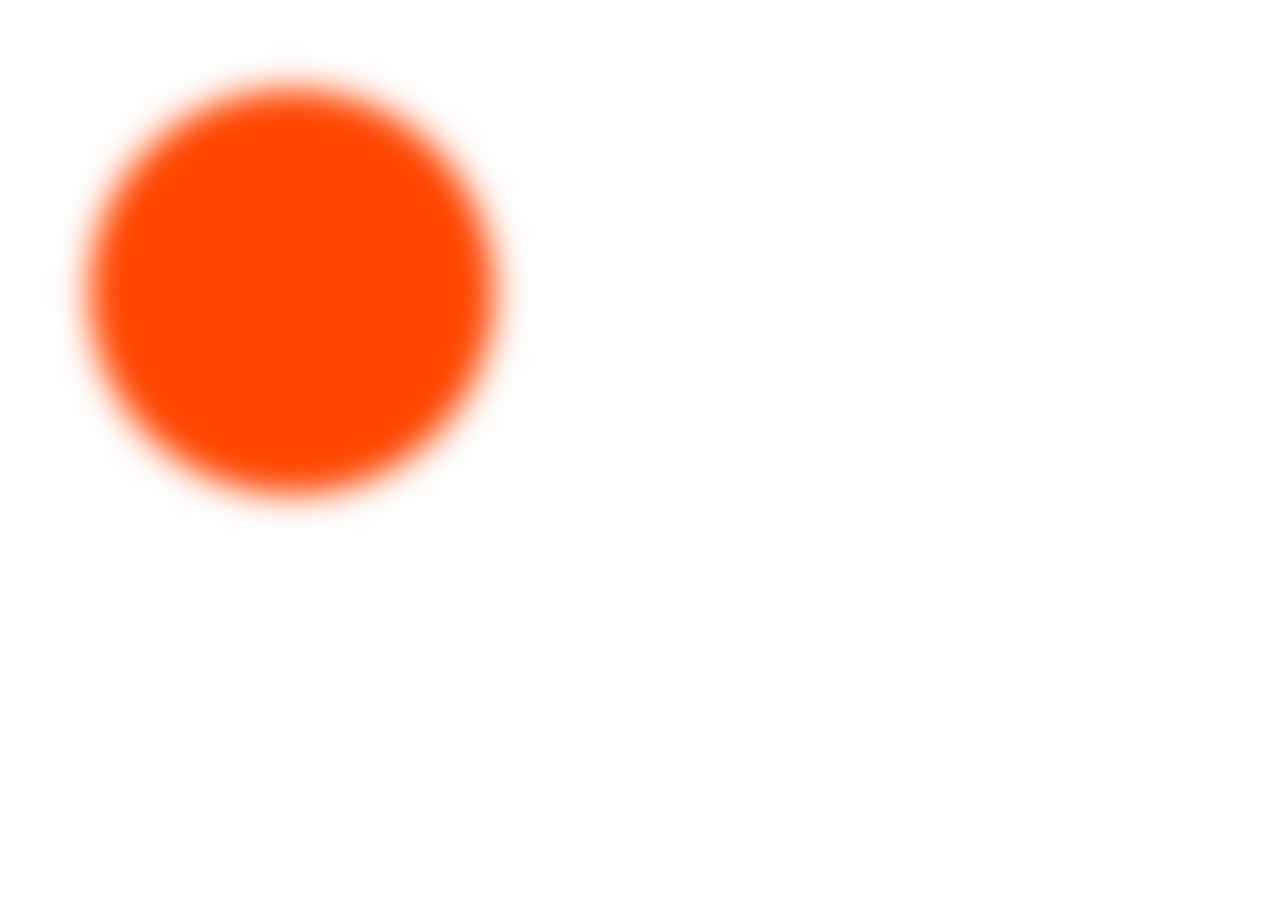
<file: test.html>
<!DOCTYPE html>
<html lang="en">
<head>
    <meta charset="UTF-8">
    <meta name="viewport" content="width=device-width, initial-scale=1.0">
    <title>Document</title>
    <link rel="stylesheet" href="test.css">
</head>
<body>
    <div id ="hero1">

    </div>
    <div id="hero2">
        
    </div>
    
</body>
</html>
</file>
<file: test.css>
*{
    margin: 0;
    padding: 0;
    box-sizing: border-box;
    font-family: 'Courier New', Courier, monospace;

}
html, body{
    height: 100%;
    width: 100%;
}
body{
    padding: 100px;
}
#hero1{
    height: 30vw;
    width: 30vw;
    background-color: orangered;
    border-radius: 50%;
    filter: blur(20px); 
    position: absolute;
}
#hero2{
    height: 30vw;
    width: 30vw;
    background-color: orangered;
    border-radius: 50%;
    filter: blur(20px);
     position: absolute;
     animation-name: anime;
     animation-duration: 3s;
     animation-timing-function: linear;
     animation-iteration-count: infinite;
     animation-direction: alternate;


}
@keyframes anime {
    from{
        transform: translate(-10%,-10%);
    }
    to{
        transform: translate(10%,10%) ;
    }

    
}
</file>
